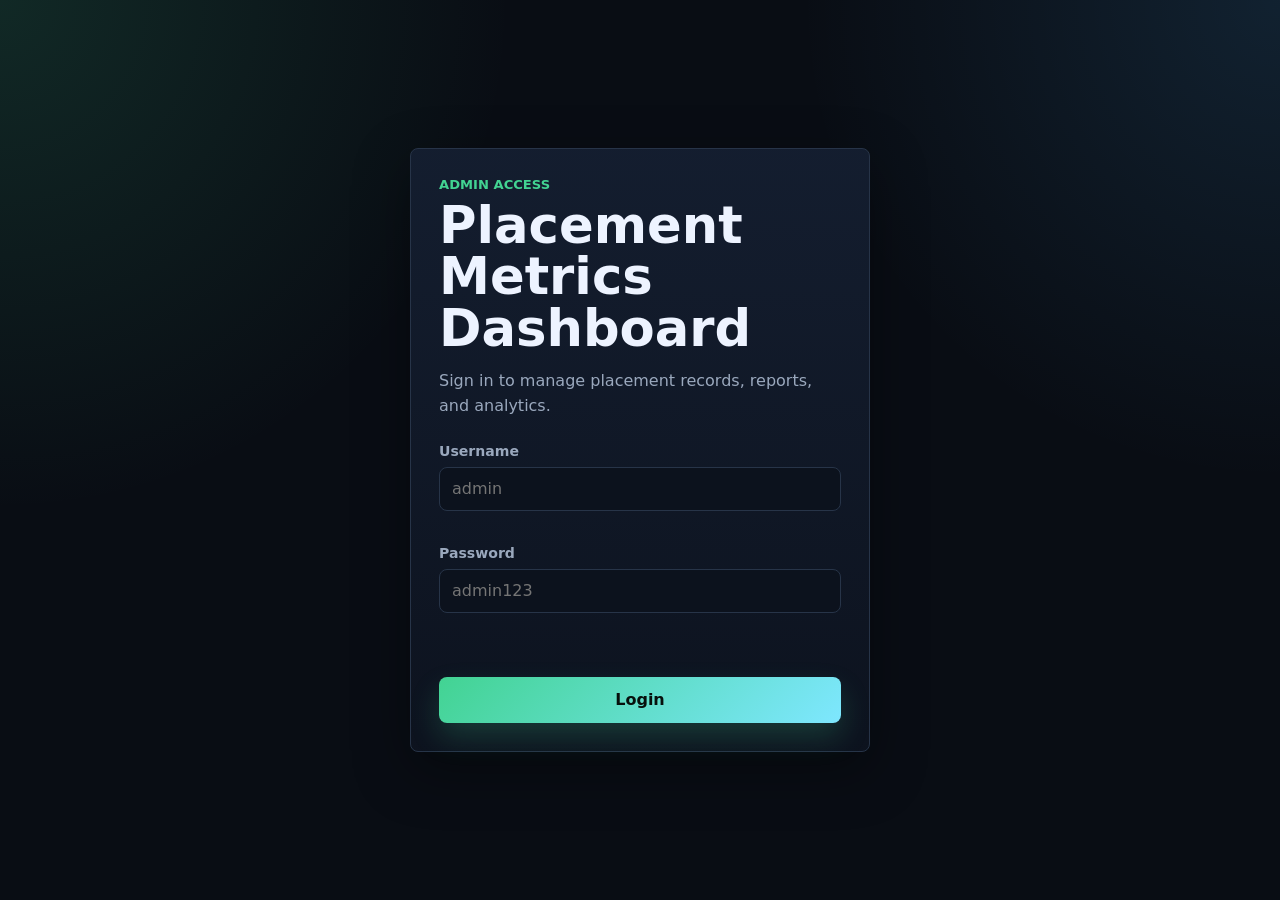
<file: login.html>
<!DOCTYPE html>
<html lang="en">
<head>
  <meta charset="UTF-8">
  <meta name="viewport" content="width=device-width, initial-scale=1.0">
  <title>Admin Login | Placement Metrics Dashboard</title>
  <link rel="stylesheet" href="style.css">
</head>
<body class="login-body">
  <main class="login-shell">
    <section class="login-card">
      <p class="eyebrow">Admin access</p>
      <h1>Placement Metrics Dashboard</h1>
      <p class="login-copy">Sign in to manage placement records, reports, and analytics.</p>

      <form id="loginForm" novalidate>
        <label for="username">Username</label>
        <input id="username" name="username" type="text" autocomplete="username" placeholder="admin" required>
        <p class="form-error" id="usernameError"></p>

        <label for="password">Password</label>
        <input id="password" name="password" type="password" autocomplete="current-password" placeholder="admin123" required>
        <p class="form-error" id="passwordError"></p>

        <p class="form-error form-error-summary" id="loginError"></p>
        <button class="primary-button" type="submit">Login</button>
      </form>
    </section>
  </main>

  <script>
    const adminStorageKey = "placementAdminAccount";
    const sessionStorageKey = "placementAdminSession";
    const defaultAdmin = { username: "admin", password: "admin123" };

    function getAdminAccount() {
      try {
        const account = JSON.parse(localStorage.getItem(adminStorageKey));
        if (account && typeof account.username === "string" && typeof account.password === "string") {
          return account;
        }
      } catch {
        localStorage.removeItem(adminStorageKey);
      }

      localStorage.setItem(adminStorageKey, JSON.stringify(defaultAdmin));
      return defaultAdmin;
    }

    if (!localStorage.getItem(adminStorageKey)) {
      localStorage.setItem(adminStorageKey, JSON.stringify(defaultAdmin));
    }

    if (localStorage.getItem(sessionStorageKey) === "active") {
      window.location.href = "index.html";
    }

    const loginForm = document.getElementById("loginForm");
    const usernameInput = document.getElementById("username");
    const passwordInput = document.getElementById("password");
    const usernameError = document.getElementById("usernameError");
    const passwordError = document.getElementById("passwordError");
    const loginError = document.getElementById("loginError");

    function setLoginError(element, input, message) {
      element.textContent = message;
      input.classList.toggle("input-error", Boolean(message));
    }

    loginForm.addEventListener("submit", (event) => {
      event.preventDefault();

      const username = usernameInput.value.trim();
      const password = passwordInput.value.trim();
      const admin = getAdminAccount();

      setLoginError(usernameError, usernameInput, username ? "" : "Username is required.");
      setLoginError(passwordError, passwordInput, password ? "" : "Password is required.");
      loginError.textContent = "";

      if (!username || !password) {
        return;
      }

      if (username !== admin.username || password !== admin.password) {
        loginError.textContent = "Invalid username or password.";
        return;
      }

      localStorage.setItem(sessionStorageKey, "active");
      window.location.href = "index.html";
    });
  </script>
</body>
</html>
</file>
<file: style.css>
:root {
  color-scheme: dark;
  --bg: #090d14;
  --surface: #111827;
  --surface-2: #162033;
  --surface-3: #0f1726;
  --border: #273448;
  --text: #edf3ff;
  --muted: #9aa8bd;
  --accent: #42d392;
  --accent-2: #4db6ff;
  --danger: #ff6b6b;
  --shadow: 0 18px 55px rgba(0, 0, 0, 0.35);
}

* {
  box-sizing: border-box;
}

body {
  margin: 0;
  min-height: 100vh;
  background:
    radial-gradient(circle at top left, rgba(66, 211, 146, 0.14), transparent 32rem),
    radial-gradient(circle at top right, rgba(77, 182, 255, 0.12), transparent 30rem),
    var(--bg);
  color: var(--text);
  font-family: system-ui, -apple-system, BlinkMacSystemFont, "Segoe UI", sans-serif;
}

body::selection {
  color: #07100c;
  background: var(--accent);
}

button,
input,
select,
textarea {
  font: inherit;
}

.app-shell {
  width: min(1180px, calc(100% - 32px));
  margin: 0 auto;
  padding: 40px 0;
}

.app-header {
  display: flex;
  align-items: flex-start;
  justify-content: space-between;
  gap: 24px;
  margin-bottom: 28px;
}

.app-header > div:first-child {
  flex: 1;
}

.eyebrow {
  margin: 0 0 8px;
  color: var(--accent);
  font-size: 0.82rem;
  font-weight: 800;
  letter-spacing: 0;
  text-transform: uppercase;
}

h1,
h2,
h3,
p {
  margin-top: 0;
}

h1 {
  margin-bottom: 0;
  font-size: clamp(2rem, 4vw, 4rem);
  line-height: 1;
  letter-spacing: 0;
}

h2 {
  margin-bottom: 0;
  font-size: 1.1rem;
}

.header-badge {
  display: inline-flex;
  align-items: center;
  gap: 8px;
  min-height: 38px;
  padding: 0 14px;
  border: 1px solid var(--border);
  border-radius: 999px;
  color: var(--muted);
  background: rgba(17, 24, 39, 0.7);
  white-space: nowrap;
}

.logout-button {
  min-height: 38px;
}

.status-dot {
  width: 9px;
  height: 9px;
  border-radius: 50%;
  background: var(--accent);
  box-shadow: 0 0 0 5px rgba(66, 211, 146, 0.13);
}

.stats-grid {
  display: grid;
  grid-template-columns: repeat(3, minmax(0, 1fr));
  gap: 16px;
  margin-bottom: 20px;
}

.stat-card,
.student-form,
.table-panel,
.chart-card {
  border: 1px solid var(--border);
  border-radius: 8px;
  background: linear-gradient(180deg, rgba(20, 30, 48, 0.94), rgba(13, 19, 31, 0.94));
  box-shadow: var(--shadow);
  animation: panelIn 420ms ease both;
  transition: transform 180ms ease, border-color 180ms ease, box-shadow 180ms ease;
}

.stat-card {
  position: relative;
  overflow: hidden;
  padding: 20px;
}

.stat-card:hover,
.student-form:hover,
.table-panel:hover,
.chart-card:hover {
  transform: translateY(-2px);
  border-color: rgba(77, 182, 255, 0.48);
  box-shadow: 0 22px 65px rgba(0, 0, 0, 0.45);
}

.stat-card::after {
  content: "";
  position: absolute;
  inset: auto 18px 0 auto;
  width: 80px;
  height: 80px;
  border-radius: 50%;
  background: rgba(77, 182, 255, 0.1);
  transform: translateY(45%);
}

.stat-icon {
  display: inline-flex;
  align-items: center;
  justify-content: center;
  width: 38px;
  height: 38px;
  margin-bottom: 18px;
  border: 1px solid rgba(66, 211, 146, 0.32);
  border-radius: 8px;
  color: var(--accent);
  background: rgba(66, 211, 146, 0.1);
  font-size: 0.75rem;
  font-weight: 900;
}

.stat-label {
  display: block;
  margin-bottom: 10px;
  color: var(--muted);
  font-size: 0.9rem;
  font-weight: 600;
}

.stat-card strong {
  display: block;
  font-size: 2.25rem;
  line-height: 1;
}

.charts-grid {
  display: grid;
  grid-template-columns: minmax(0, 0.85fr) minmax(0, 1.15fr);
  gap: 18px;
  margin-bottom: 18px;
}

.chart-card {
  padding: 20px;
}

.chart-card p {
  margin: 5px 0 0;
  color: var(--muted);
  font-size: 0.9rem;
}

.chart-box {
  position: relative;
  height: 280px;
}

.dashboard-grid {
  display: grid;
  grid-template-columns: 340px minmax(0, 1fr);
  gap: 20px;
  align-items: start;
}

.student-form,
.table-panel {
  padding: 20px;
}

.section-heading {
  display: flex;
  align-items: center;
  justify-content: space-between;
  gap: 14px;
  margin-bottom: 18px;
}

.table-heading {
  align-items: flex-start;
  margin-bottom: 16px;
}

.table-heading p {
  margin: 5px 0 0;
  color: var(--muted);
  font-size: 0.9rem;
}

.table-actions {
  display: flex;
  flex-wrap: wrap;
  justify-content: flex-end;
  gap: 10px;
}

label {
  display: block;
  margin-bottom: 8px;
  color: var(--muted);
  font-size: 0.88rem;
  font-weight: 700;
}

input,
select,
textarea {
  width: 100%;
  margin-bottom: 16px;
  border: 1px solid var(--border);
  border-radius: 8px;
  outline: none;
  background: #0c121d;
  color: var(--text);
  transition: border-color 160ms ease, box-shadow 160ms ease, background 160ms ease;
}

input,
select {
  height: 44px;
  padding: 0 12px;
}

textarea {
  resize: vertical;
  min-height: 92px;
  padding: 12px;
}

input:focus,
select:focus,
textarea:focus {
  border-color: var(--accent-2);
  box-shadow: 0 0 0 4px rgba(77, 182, 255, 0.12);
  background: #0f1726;
}

input:hover,
select:hover,
textarea:hover {
  border-color: #3a4b66;
}

.input-error {
  border-color: var(--danger);
  box-shadow: 0 0 0 4px rgba(255, 107, 107, 0.12);
}

.form-error {
  min-height: 18px;
  margin: -10px 0 10px;
  color: #ff9c9c;
  font-size: 0.82rem;
  font-weight: 700;
}

.form-error-summary {
  margin: 0 0 12px;
}

.primary-button,
.ghost-button,
.action-btn {
  border: 0;
  border-radius: 8px;
  cursor: pointer;
  font-weight: 800;
  transition: transform 160ms ease, opacity 160ms ease, background 160ms ease, box-shadow 160ms ease;
}

.primary-button {
  width: 100%;
  min-height: 46px;
  color: #07100c;
  background: linear-gradient(135deg, var(--accent), #7ee7ff);
  box-shadow: 0 14px 30px rgba(66, 211, 146, 0.2);
}

.ghost-button {
  min-height: 34px;
  padding: 0 12px;
  border: 1px solid var(--border);
  color: var(--text);
  background: var(--surface-2);
}

.primary-button:hover,
.ghost-button:hover,
.action-btn:hover {
  transform: translateY(-1px);
}

.ghost-button:hover,
.action-btn:hover {
  background: #20304a;
}

.hidden {
  display: none;
}

.controls {
  display: grid;
  grid-template-columns: minmax(210px, 1.3fr) minmax(150px, 0.7fr) minmax(150px, 0.7fr) minmax(190px, 1fr) minmax(170px, 0.8fr);
  gap: 14px;
  margin-bottom: 16px;
}

.controls label {
  margin-bottom: 0;
}

.controls span {
  display: block;
  margin-bottom: 8px;
}

.controls input,
.controls select {
  margin-bottom: 0;
}

.table-wrap {
  position: relative;
  overflow-x: auto;
  border: 1px solid var(--border);
  border-radius: 8px;
  background: rgba(9, 13, 20, 0.35);
}

table {
  width: 100%;
  border-collapse: collapse;
  min-width: 760px;
}

th,
td {
  padding: 14px 12px;
  border-bottom: 1px solid var(--border);
  text-align: left;
  vertical-align: top;
}

th {
  color: var(--muted);
  font-size: 0.78rem;
  font-weight: 800;
  text-transform: uppercase;
}

td {
  color: #dce7f8;
}

tbody tr {
  transition: background 160ms ease;
}

tbody tr:hover {
  background: rgba(77, 182, 255, 0.06);
}

tbody tr:last-child td {
  border-bottom: 0;
}

.skill-list {
  max-width: 260px;
  color: var(--muted);
}

.status-pill {
  display: inline-flex;
  align-items: center;
  min-height: 28px;
  padding: 0 10px;
  border-radius: 999px;
  font-size: 0.8rem;
  font-weight: 800;
  white-space: nowrap;
}

.status-placed {
  color: #06130d;
  background: var(--accent);
}

.status-not-placed {
  color: #fff6f6;
  background: rgba(255, 107, 107, 0.22);
  border: 1px solid rgba(255, 107, 107, 0.38);
}

.actions {
  display: flex;
  gap: 8px;
}

.action-btn {
  min-height: 32px;
  padding: 0 10px;
  color: var(--text);
  background: var(--surface-2);
}

.delete-btn {
  color: #fff;
  background: rgba(255, 107, 107, 0.28);
}

.empty-state {
  display: none;
  padding: 44px 16px;
  border: 1px dashed var(--border);
  border-radius: 8px;
  color: var(--muted);
  text-align: center;
}

.empty-state.visible {
  display: block;
}

.empty-state h3 {
  margin-bottom: 8px;
  color: var(--text);
}

.empty-state p {
  margin-bottom: 0;
}

.login-body {
  display: grid;
  place-items: center;
  padding: 24px;
}

.login-shell {
  width: min(100%, 460px);
}

.login-card {
  border: 1px solid var(--border);
  border-radius: 8px;
  padding: 28px;
  background: linear-gradient(180deg, rgba(20, 30, 48, 0.96), rgba(13, 19, 31, 0.96));
  box-shadow: var(--shadow);
  animation: panelIn 420ms ease both;
}

.login-card h1 {
  margin-bottom: 14px;
  font-size: clamp(2rem, 8vw, 3.2rem);
}

.login-copy {
  margin-bottom: 24px;
  color: var(--muted);
  line-height: 1.6;
}

@keyframes panelIn {
  from {
    opacity: 0;
    transform: translateY(10px);
  }

  to {
    opacity: 1;
    transform: translateY(0);
  }
}

@media (prefers-reduced-motion: reduce) {
  *,
  *::before,
  *::after {
    animation-duration: 1ms !important;
    scroll-behavior: auto !important;
    transition-duration: 1ms !important;
  }
}

@media (max-width: 980px) {
  .charts-grid {
    grid-template-columns: 1fr;
  }

  .controls {
    grid-template-columns: repeat(2, minmax(0, 1fr));
  }
}

@media (max-width: 880px) {
  .dashboard-grid,
  .stats-grid {
    grid-template-columns: 1fr;
  }

  .app-header {
    flex-direction: column;
  }

  .header-badge {
    align-self: flex-start;
  }

  .table-heading {
    flex-direction: column;
  }

  .table-actions {
    width: 100%;
    justify-content: stretch;
  }

  .table-actions .ghost-button {
    flex: 1;
  }
}

@media (max-width: 620px) {
  .app-shell {
    width: min(100% - 22px, 1180px);
    padding: 22px 0;
  }

  .controls {
    grid-template-columns: 1fr;
  }

  .app-header {
    gap: 14px;
  }

  .logout-button {
    width: 100%;
  }

  .student-form,
  .table-panel,
  .stat-card,
  .chart-card {
    padding: 16px;
  }

  h1 {
    font-size: 2.2rem;
  }

  .chart-box {
    height: 240px;
  }
}
</file>
